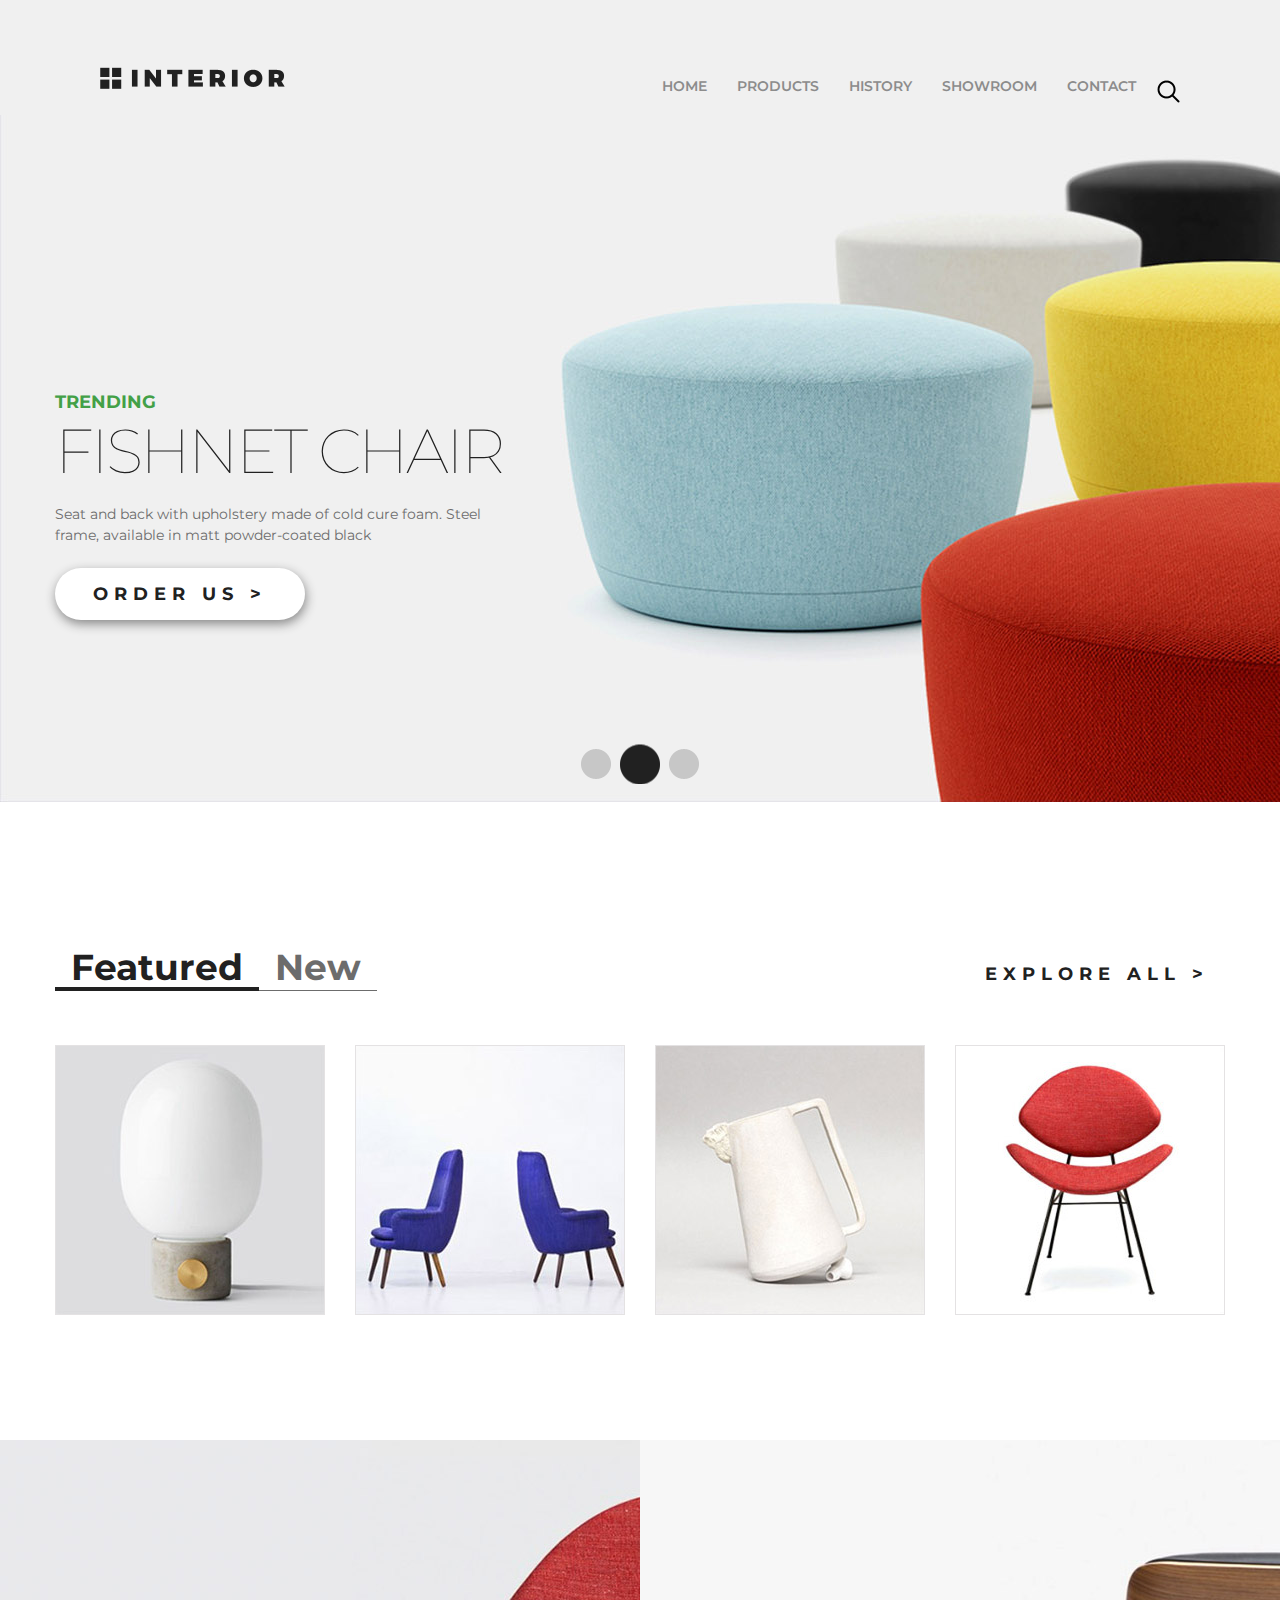
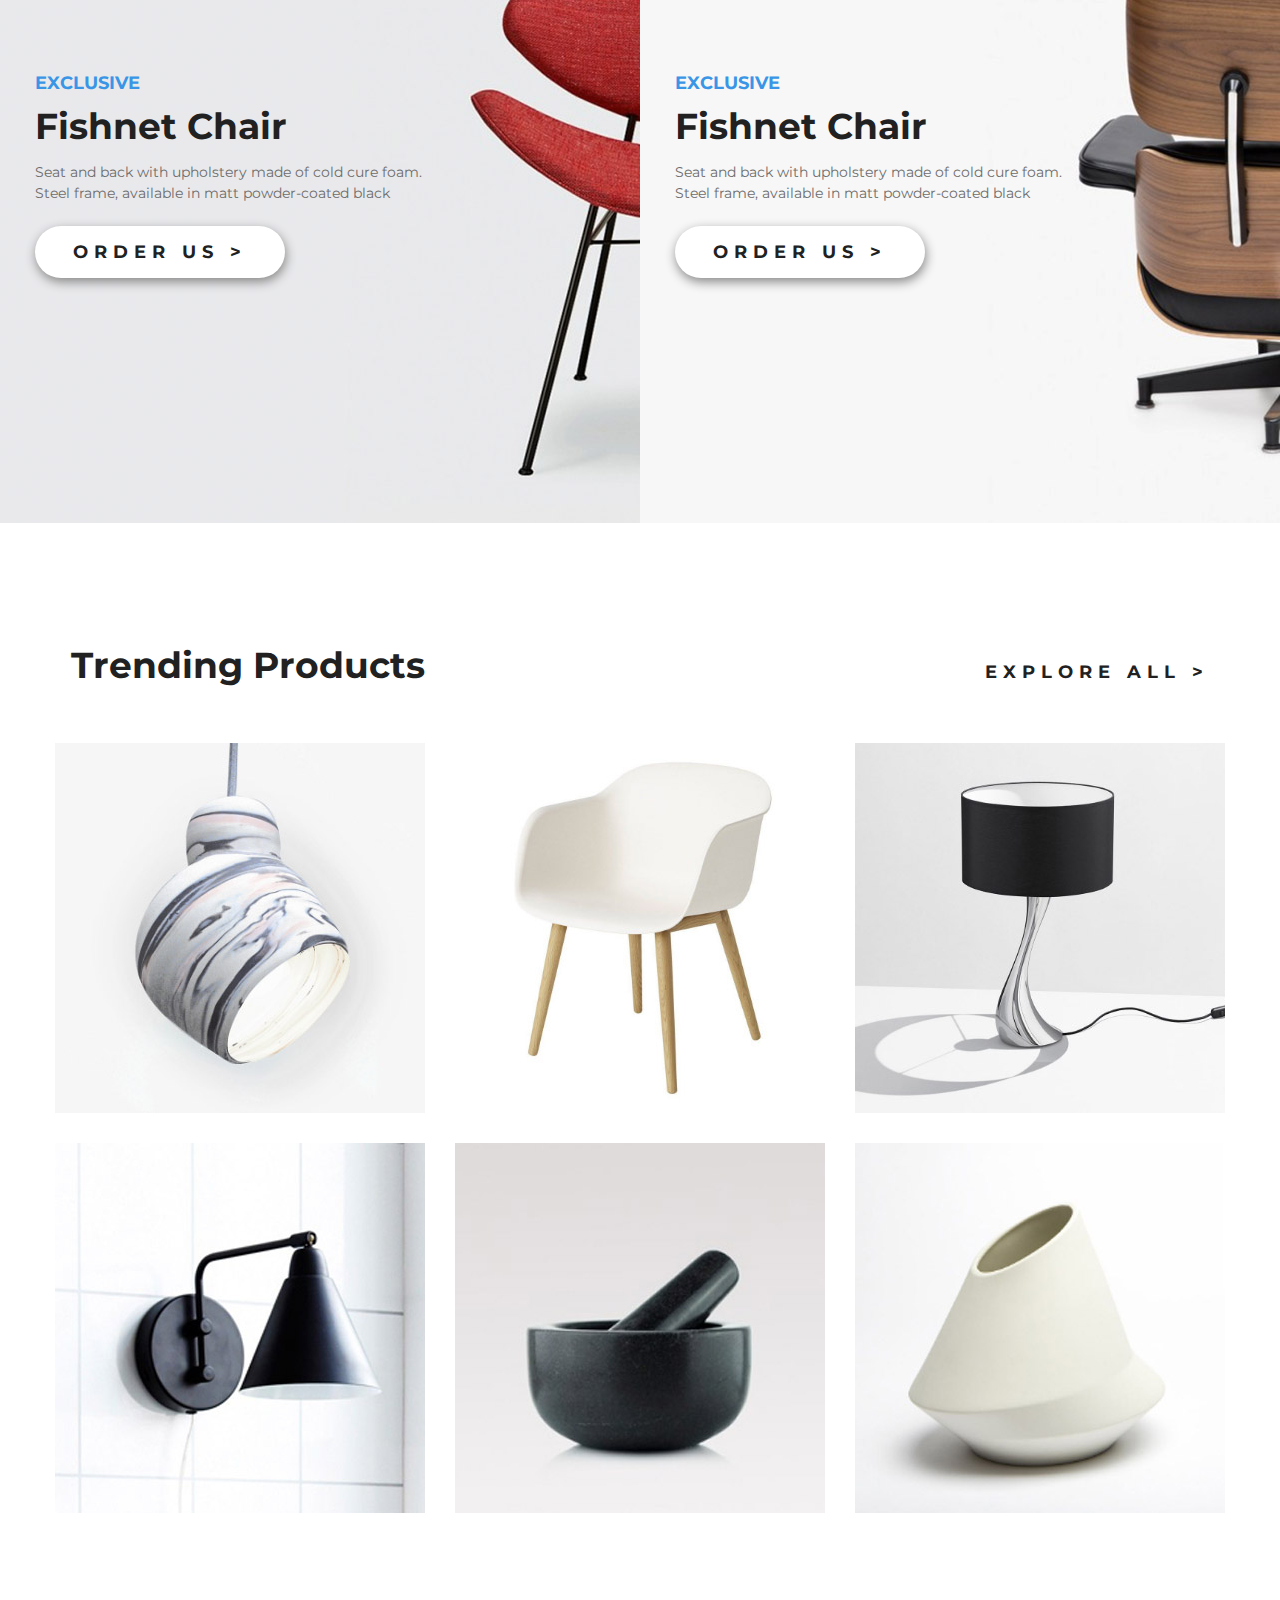
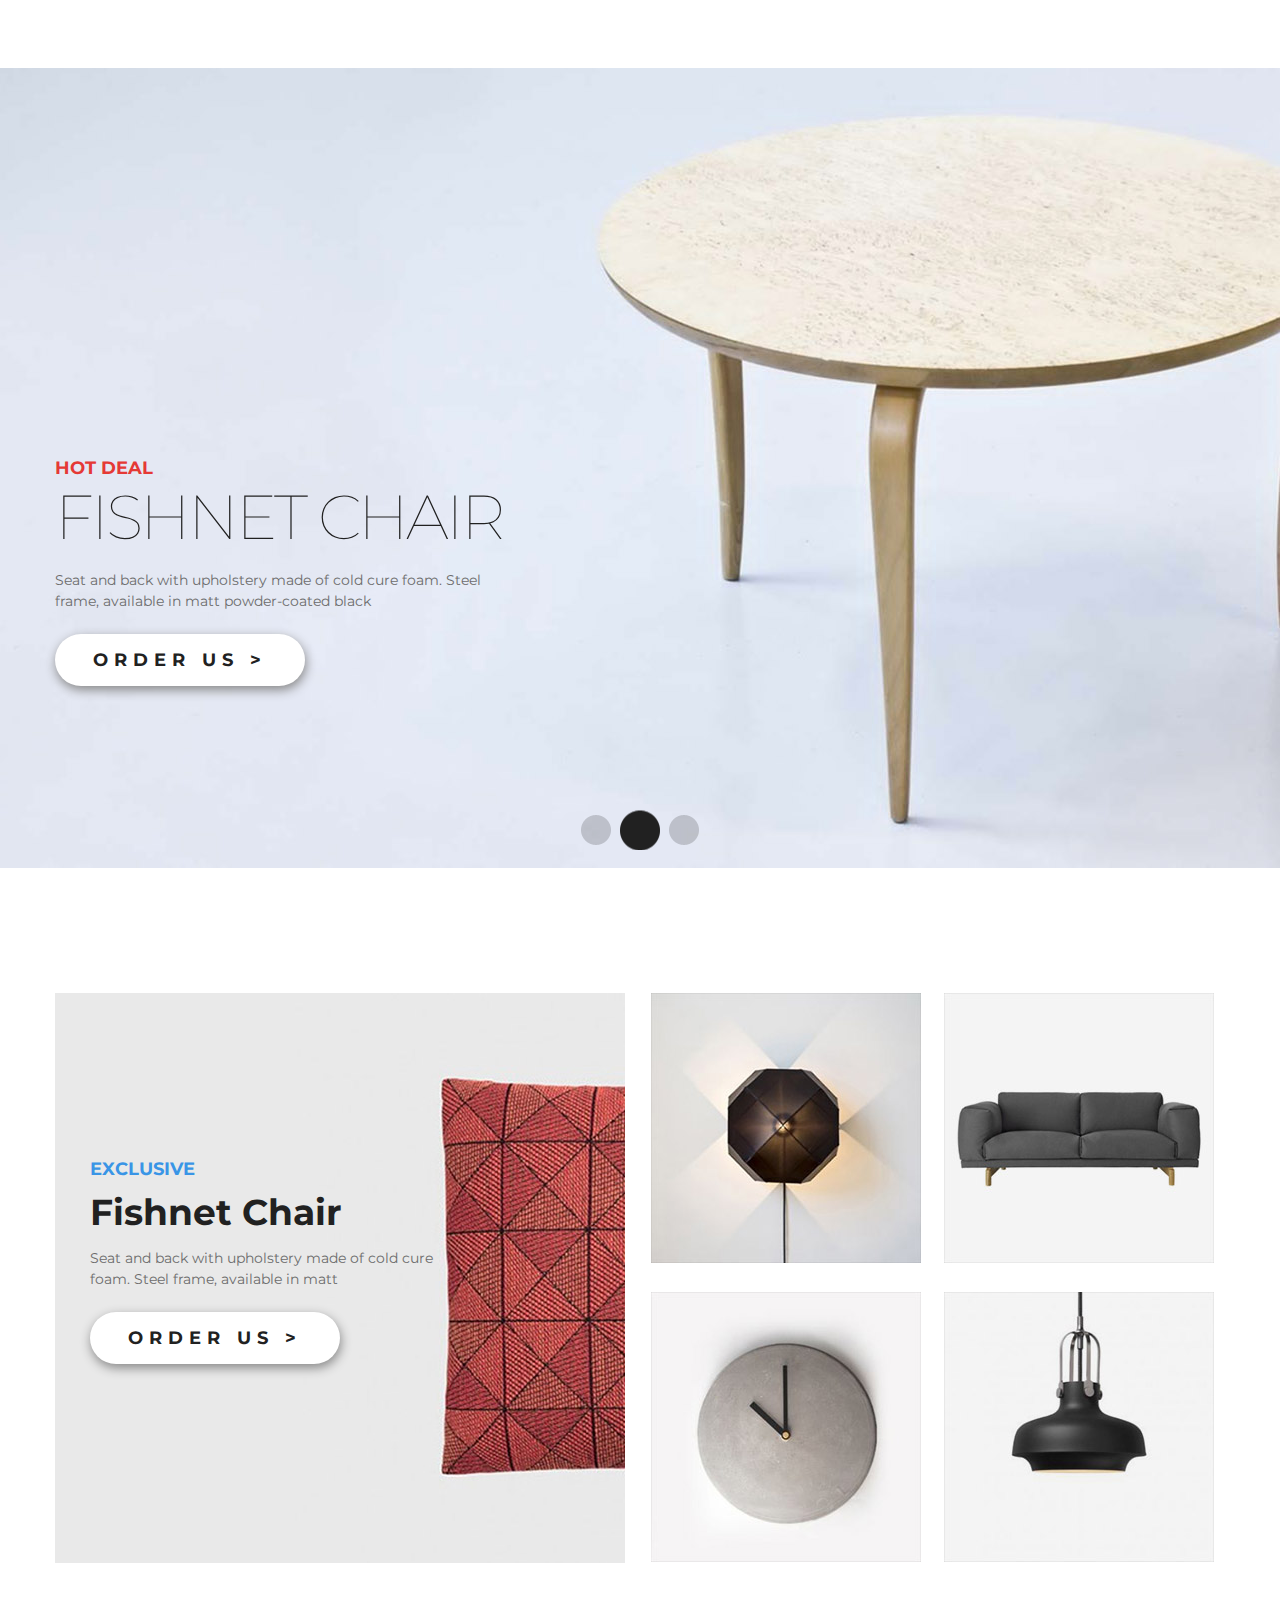
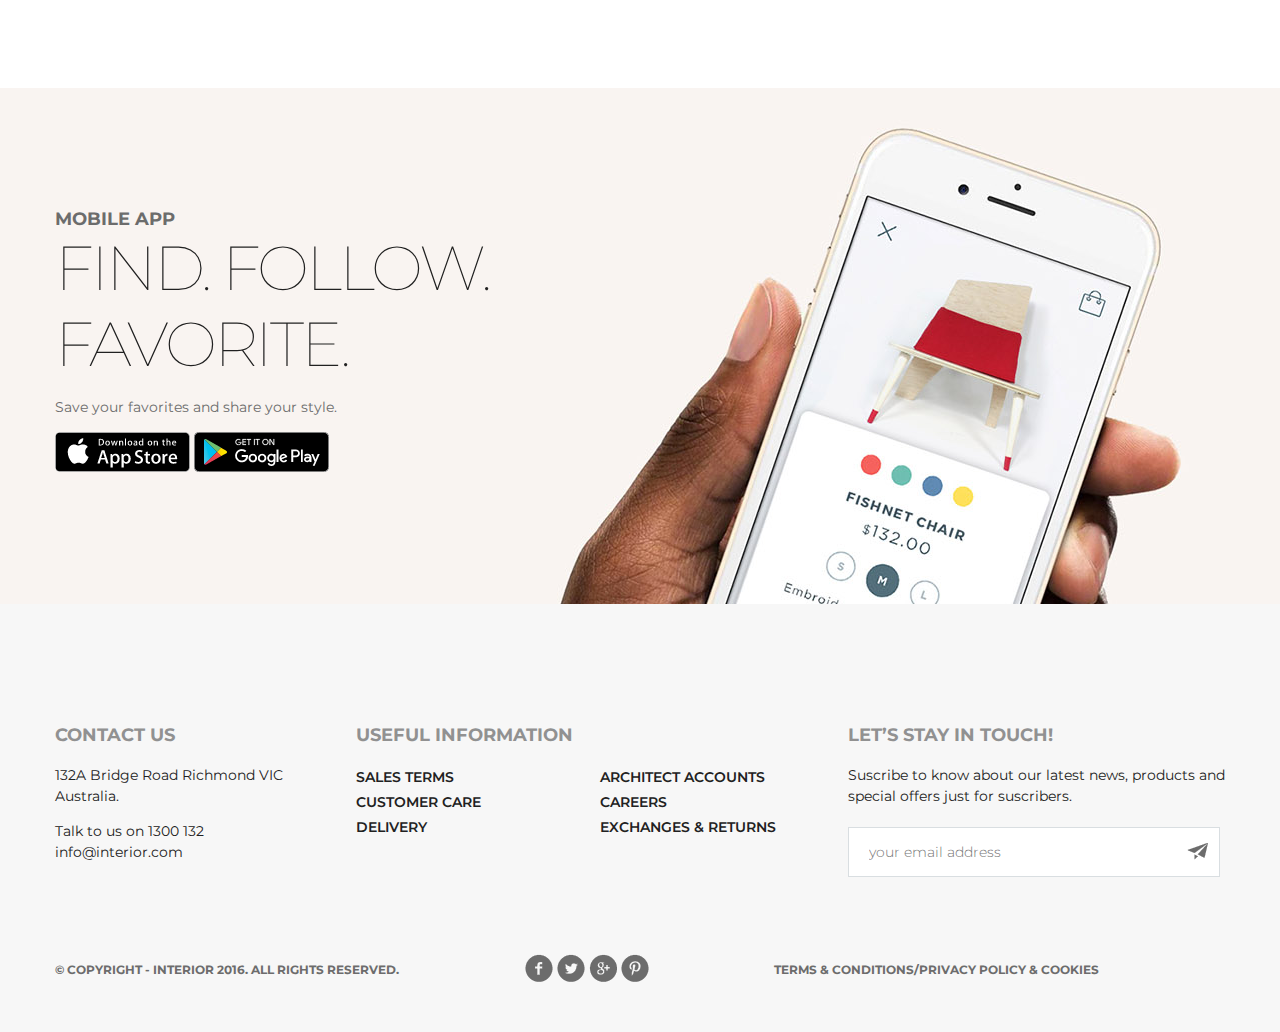
<file: index.html>
<!DOCTYPE html>
<html>
<head>
	<meta charset="utf-8">
	<title>Interior</title>
	<link rel="stylesheet" type="text/css" href="style.css">
	<link href="https://fonts.googleapis.com/css?family=Montserrat:100,300,400,600,700&amp;subset=cyrillic" rel="stylesheet">
</head>
<body>
	<header class="wrape">
		<a href="#" class="logo"></a>
		<nav>
			<form>
				<input type="search" name="search" class="search">
			</form>
			<ul>
				<li><a href="index.html">HOME</a></li>
				<li><a href="products.html">PRODUCTS</a></li>
				<li><a href="">HISTORY</a></li>
				<li><a href="">SHOWROOM</a></li>
				<li><a href="contact.html">CONTACT</a></li>
			</ul>
		</nav>
	</header>
	<content class="content_main">
		<div id="top_slider">
			<div class="slider_photoes">
				<img src="img/top_slide.jpg" />
			</div>
			<div class="slider_bullets">
				<ul>
					<li><a href="#"></a></li>
					<li class="active"><a href="#"></a></li>
					<li><a href="#"></a></li>
			</div>
			<div class="description">
				<div class="details">
					<h6>TRENDING</h6>
					<h1>Fishnet Chair</h1>
					<p>Seat and back with upholstery made of cold cure foam. Steel frame, available in matt powder-coated black</p>
					<a href="#" class="order_b">Order Us ></a>
				</div>
			</div>
		</div>
		<div class="featured_prod">
			<div class="featured_links">
				<a href="#" class="active"><h2>Featured</h2></a>
				<a href="#"><h2>New</h2></a>
				<a href="#" class="more_info">explore all ></a>
			</div>
			<div>
				<ul class="feat_pr_img">
					<li>
						<a href="#">
							<img src="img/product_s_1.jpg" />
							<div class="feat_in">
								<div class="feat_in_wrap">
									<div class="feet_circle">
										<img src="img/arrow.png" alt="">
									</div>
									<h3 class="feet_h">Fishnet Chairs</h3>
									<p class="feet_text">Seat and back with upholstery made of cold cure foam.</p>
								</div>
							</div>
						</a>
					</li>
					<li>
						<a href="#">
							<img src="img/product_s_2.jpg" />
							<div class="feat_in">
								<div class="feat_in_wrap">
									<div class="feet_circle">
										<img src="img/arrow.png" alt="">
									</div>
									<h3 class="feet_h">Fishnet Chairs</h3>
									<p class="feet_text">Seat and back with upholstery made of cold cure foam.</p>
								</div>
							</div>
						</a>
					</li>
					<li>
						<a href="#">
							<img src="img/product_s_3.jpg" />
							<div class="feat_in">
								<div class="feat_in_wrap">
									<div class="feet_circle">
										<img src="img/arrow.png" alt="">
									</div>
									<h3 class="feet_h">Fishnet Chairs</h3>
									<p class="feet_text">Seat and back with upholstery made of cold cure foam.</p>
								</div>
							</div>
						</a>
					</li>
					<li>
						<a href="#">
							<img src="img/product_s_4.jpg" />
							<div class="feat_in">
								<div class="feat_in_wrap">
									<div class="feet_circle">
										<img src="img/arrow.png" alt="">
									</div>
									<h3 class="feet_h">Fishnet Chairs</h3>
									<p class="feet_text">Seat and back with upholstery made of cold cure foam.</p>
								</div>
							</div>
						</a>
					</li>
				</ul>
			</div>
		</div>
		<div id="exclusive">
			<div class="exl_box">
				<img src="img/product_ex_1.jpg">
				<div class="exl_box_in">
					<div class="description">
						<div class="details">
							<h6>EXCLUSIVE</h6>
							<h2>Fishnet Chair</h2>
							<p>Seat and back with upholstery made of cold cure foam. Steel frame, available in matt powder-coated black</p>
							<a href="#" class="order_b">Order Us ></a>
						</div>
					</div>
				</div>
			</div>
			<div class="exl_box">
				<img src="img/product_ex_2.jpg">
				<div class="exl_box_in">
					<div class="description">
						<div class="details">
							<h6>EXCLUSIVE</h6>
							<h2>Fishnet Chair</h2>
							<p>Seat and back with upholstery made of cold cure foam. Steel frame, available in matt powder-coated black</p>
							<a href="#" class="order_b">Order Us ></a>
						</div>
					</div>
				</div>
			</div>	
		</div>
		<div class="featured_prod tr_prod">
			<div class="featured_links">
				<a href="#"><h2>Trending Products</h2></a>
				<a href="#" class="more_info">explore all ></a>
			</div>
			<ul class="feat_pr_img">
				<li><a href=""><img src="img/product_tr_1.jpg" /></a></li>
				<li><a href=""><img src="img/product_tr_2.jpg" /></a></li>
				<li><a href=""><img src="img/product_tr_3.jpg" /></a></li>
				<li><a href=""><img src="img/product_tr_4.jpg" /></a></li>
				<li><a href=""><img src="img/product_tr_5.jpg" /></a></li>
				<li><a href=""><img src="img/product_tr_6.jpg" /></a></li>
			</ul>
			</div>
			<div id="middle_slider">
				<div class="slider_photoes">
					<img src="img/cen_slider.jpg" />
				</div>
				<div class="slider_bullets">
					<ul>
						<li><a href="#"></a></li>
						<li class="active"><a href="#"></a></li>
						<li><a href="#"></a></li>
				</div>
				<div class="description">
					<div class="details">
						<h6>HOT DEAL</h6>
						<h1>Fishnet Chair</h1>
						<p>Seat and back with upholstery made of cold cure foam. Steel frame, available in matt powder-coated black</p>
						<a href="#" class="order_b">Order Us ></a>
					</div>
				</div>
			</div>
			<div class="featured_prod excl">
				<div class="exl_box">
					<img src="img/ex_slider.jpg" alt="">
					<div class="description">
						<div class="details">
							<h6>EXCLUSIVE</h6>
							<h2>Fishnet Chair</h2>
							<p>Seat and back with upholstery made of cold cure foam. Steel frame, available in matt</p>
							<a href="#" class="order_b">Order Us ></a>
						</div>
					</div>
				</div>
				<div class="exl_box">
					<ul class="feat_pr_img">
						<li>
							<a href="#">
								<img src="img/ex_slider_1.jpg" />
								<div class="feat_in">
									<div class="feat_in_wrap">
										<div class="feet_circle">
											<img src="img/arrow.png" alt="">
										</div>
										<h3 class="feet_h">Fishnet Chairs</h3>
										<p class="feet_text">Seat and back with upholstery made of cold cure foam.</p>
									</div>
								</div>
							</a>
						</li>
						<li>
							<a href="#">
								<img src="img/ex_slider_2.jpg" />
								<div class="feat_in">
									<div class="feat_in_wrap">
										<div class="feet_circle">
											<img src="img/arrow.png" alt="">
										</div>
										<h3 class="feet_h">Fishnet Chairs</h3>
										<p class="feet_text">Seat and back with upholstery made of cold cure foam.</p>
									</div>
								</div>
							</a>
						</li>
						<li>
							<a href="#">
								<img src="img/ex_slider_3.jpg" />
								<div class="feat_in">
									<div class="feat_in_wrap">
										<div class="feet_circle">
											<img src="img/arrow.png" alt="">
										</div>
										<h3 class="feet_h">Fishnet Chairs</h3>
										<p class="feet_text">Seat and back with upholstery made of cold cure foam.</p>
									</div>
								</div>
							</a>
						</li>
						<li>
							<a href="#">
								<img src="img/ex_slider_4.jpg" />
								<div class="feat_in">
									<div class="feat_in_wrap">
										<div class="feet_circle">
											<img src="img/arrow.png" alt="">
										</div>
										<h3 class="feet_h">Fishnet Chairs</h3>
										<p class="feet_text">Seat and back with upholstery made of cold cure foam.</p>
									</div>
								</div>
							</a>
						</li>
					</ul>
				</div>
			</div>
			<div class="mob_app">
				<div class="description">
					<div class="details">
						<h6>mobile app</h6>
						<h1>Find. Follow. Favorite.</h1>
						<p>Save your favorites and share your style.</p>
						<div>
							<a href="https://www.apple.com/ru/ios/app-store/"><img src="img/ap_store.png" alt=""></a>
							<a href="https://play.google.com/"><img src="img/g_play.png" alt=""></a>
						</div>
					</div>
				</div>		
			</div>
		</div>
	</content>
	<footer class="footer">
		<div class="footer_in">
			<div class="footer_item">
				<div>
					<h6>Contact Us</h6><br>
					<p>132A Bridge Road Richmond VIC <br>Australia.</p>
					<p>Talk to us on 1300 132 <br>info@interior.com</p>
				</div>
				<div>
					<h6>Useful Information</h6><br>
					<div class="in_f">
						<ul>
							<li><a href="#">Sales terms</a></li>
							<li><a href="#">Customer care</a></li>
							<li><a href="#">Delivery</a></li>
						</ul>
						<ul>
							<li><a href="#">Architect accounts</a></li>
							<li><a href="#">Careers</a></li>
							<li><a href="#">Exchanges &amp; returns</a></li>
						</ul>
					</div>
				</div>
				<div>
					<h6>Let’s Stay in Touch!</h6><br>
					<p>Suscribe to know about our latest news, products and <br> special offers just for suscribers.</p>
						<div class="inputer"><input type="text" placeholder="your email address"><button><img src="img/input_back.png" alt=""></button></div>
				</div>
			</div>
			<div class="footer_item2">
				<div><h5>&copy; Copyright - INTERIOR 2016. All Rights Reserved.</h5></div>
				<div>
					<a href="https://www.facebook.com/" class="soc"></a>
					<a href="https://twitter.com/" class="soc"></a>
					<a href="https://plus.google.com/" class="soc"></a>
					<a href="https://www.pinterest.com/" class="soc"></a>
				</div>
				<div style="display: flex;"><a href="#"><h5>Terms &amp; Conditions</h5></a> <h5> / </h5> <a href="#"><h5>Privacy policy &amp; Cookies</h5></div>
			</div>
		</div>
	</footer>
</body> 
</html>
</file>
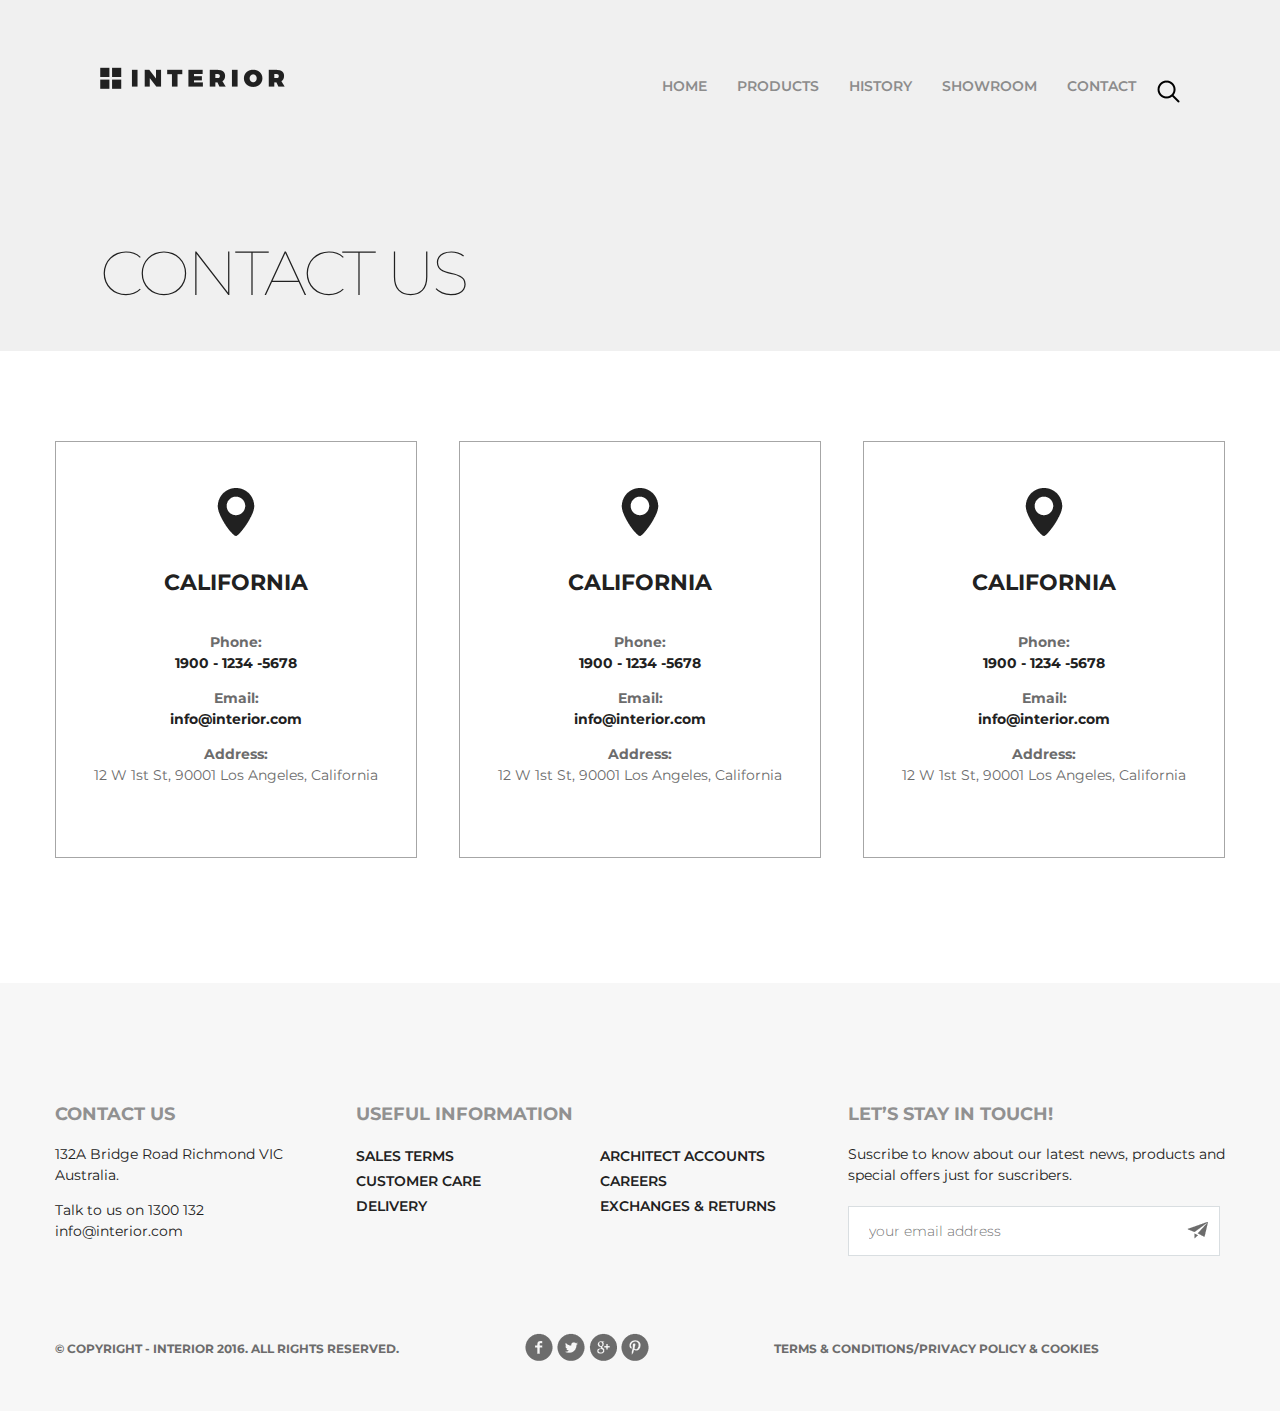
<file: contact.html>
<!DOCTYPE html>
<html>
<head>
	<meta charset="utf-8">
	<title>Interior</title>
	<link rel="stylesheet" type="text/css" href="style.css">
	<link href="https://fonts.googleapis.com/css?family=Montserrat:100,300,400,600,700&amp;subset=cyrillic" rel="stylesheet">
</head>
<body>
	<header class="wrape">
		<a href="#" class="logo"></a>
		<nav>
			<form>
				<input type="search" name="search" class="search">
			</form>
			<ul>
				<li><a href="index.html">HOME</a></li>
				<li><a href="products.html">PRODUCTS</a></li>
				<li><a href="">HISTORY</a></li>
				<li><a href="">SHOWROOM</a></li>
				<li><a href="contact.html">CONTACT</a></li>
			</ul>
		</nav>
	</header>
	<content class="content_in">
		<div class="bg_col">
			<div class="top_title">
				<h1>Contact us</h1>
			</div>
		</div>
		<div class="featured_prod tr_prod">
			<ul class="feat_pr_img address">
				<li>
					<h5>California</h5>
					<p>Phone:<br><span>1900 - 1234 -5678</span></p>
					<p>Email:<br><span>info@interior.com</span></p>
					<p>Address:<br><span class="last">12 W 1st St, 90001 Los Angeles, California</span></p>
				</li>
				<li>
					<h5>California</h5>
					<p>Phone:<br><span>1900 - 1234 -5678</span></p>
					<p>Email:<br><span>info@interior.com</span></p>
					<p>Address:<br><span class="last">12 W 1st St, 90001 Los Angeles, California</span></p>
				</li>
				<li>
					<h5>California</h5>
					<p>Phone:<br><span>1900 - 1234 -5678</span></p>
					<p>Email:<br><span>info@interior.com</span></p>
					<p>Address:<br><span class="last">12 W 1st St, 90001 Los Angeles, California</span></p>
				</li>
			</ul>
		</div>
	</content>
	<footer class="footer">
		<div class="footer_in">
			<div class="footer_item">
				<div>
					<h6>Contact Us</h6><br>
					<p>132A Bridge Road Richmond VIC <br>Australia.</p>
					<p>Talk to us on 1300 132 <br>info@interior.com</p>
				</div>
				<div>
					<h6>Useful Information</h6><br>
					<div class="in_f">
						<ul>
							<li><a href="#">Sales terms</a></li>
							<li><a href="#">Customer care</a></li>
							<li><a href="#">Delivery</a></li>
						</ul>
						<ul>
							<li><a href="#">Architect accounts</a></li>
							<li><a href="#">Careers</a></li>
							<li><a href="#">Exchanges &amp; returns</a></li>
						</ul>
					</div>
				</div>
				<div>
					<h6>Let’s Stay in Touch!</h6><br>
					<p>Suscribe to know about our latest news, products and <br> special offers just for suscribers.</p>
						<div class="inputer"><input type="text" placeholder="your email address"><button><img src="img/input_back.png" alt=""></button></div>
				</div>
			</div>
			<div class="footer_item2">
				<div><h5>&copy; Copyright - INTERIOR 2016. All Rights Reserved.</h5></div>
				<div>
					<a href="https://www.facebook.com/" class="soc"></a>
					<a href="https://twitter.com/" class="soc"></a>
					<a href="https://plus.google.com/" class="soc"></a>
					<a href="https://www.pinterest.com/" class="soc"></a>
				</div>
				<div style="display: flex;"><a href="#"><h5>Terms &amp; Conditions</h5></a> <h5> / </h5> <a href="#"><h5>Privacy policy &amp; Cookies</h5></div>
			</div>
		</div>
	</footer>
</body>
</html>
</file>
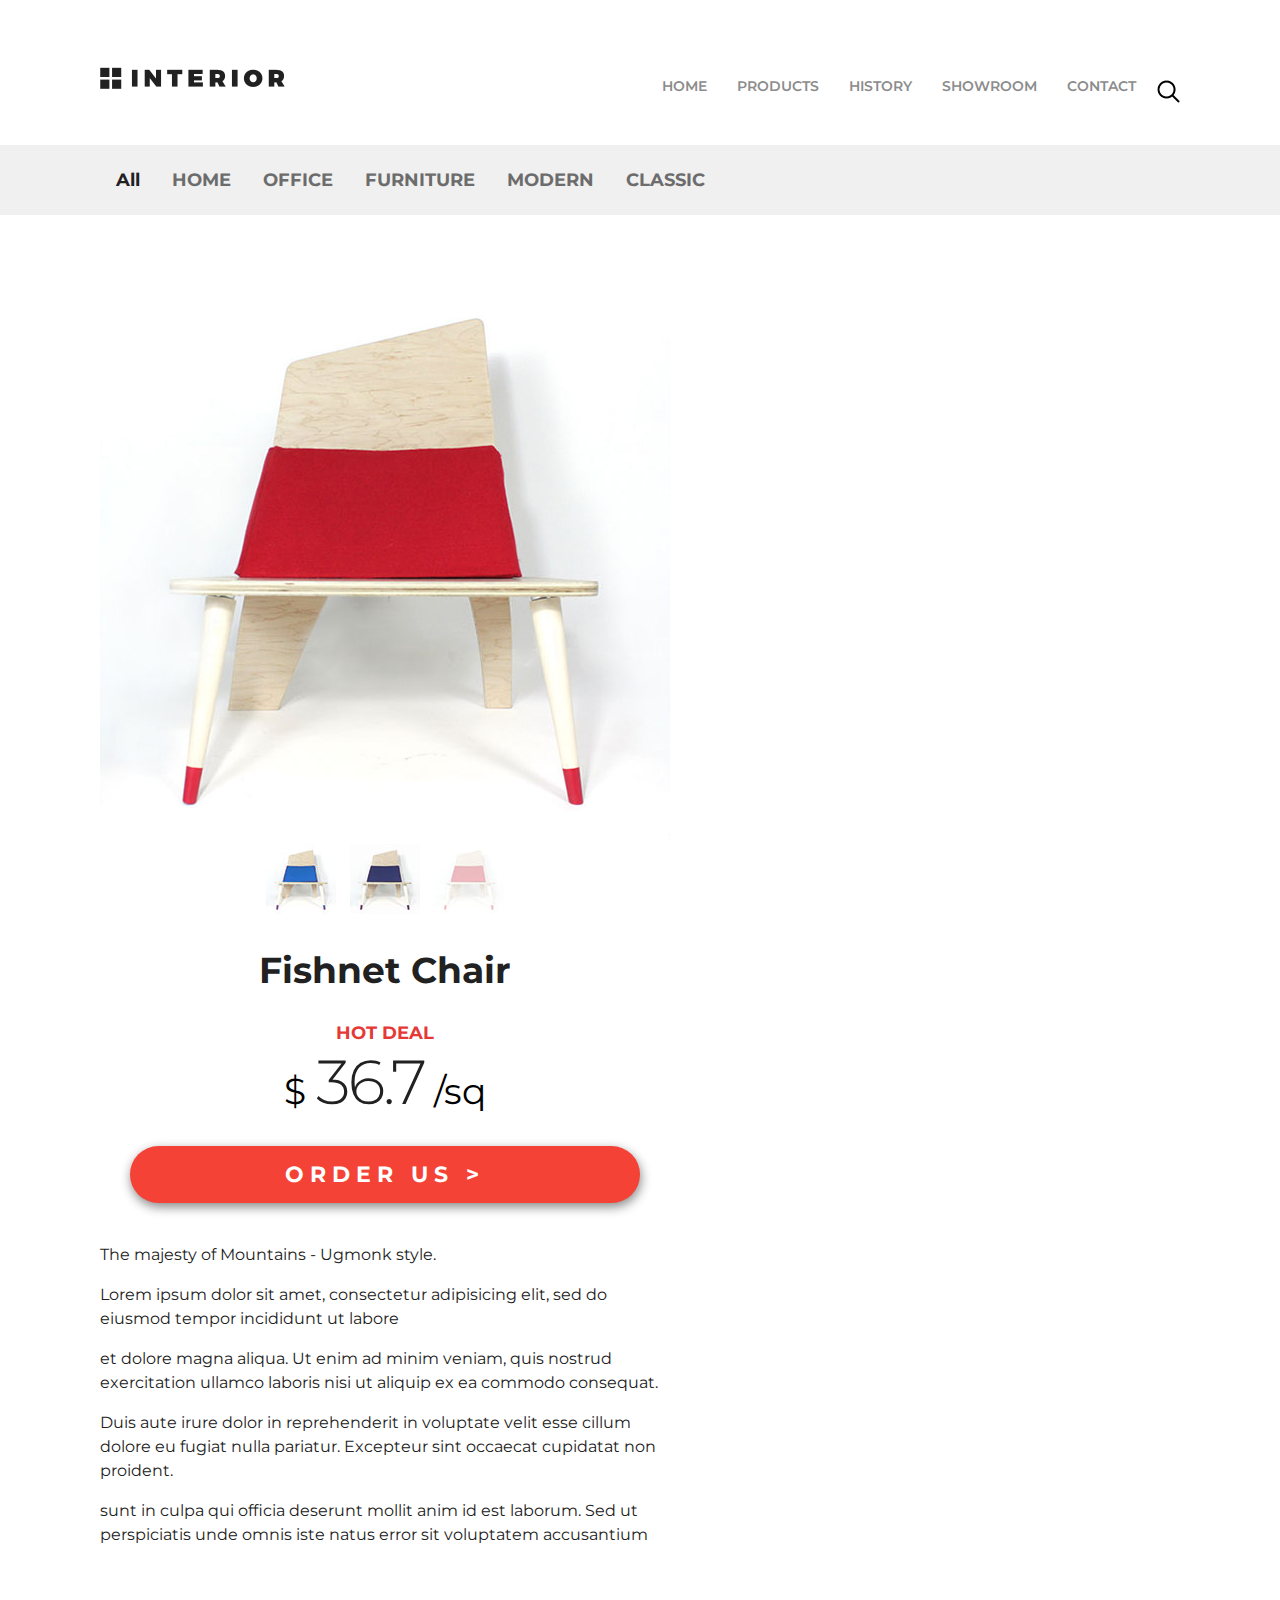
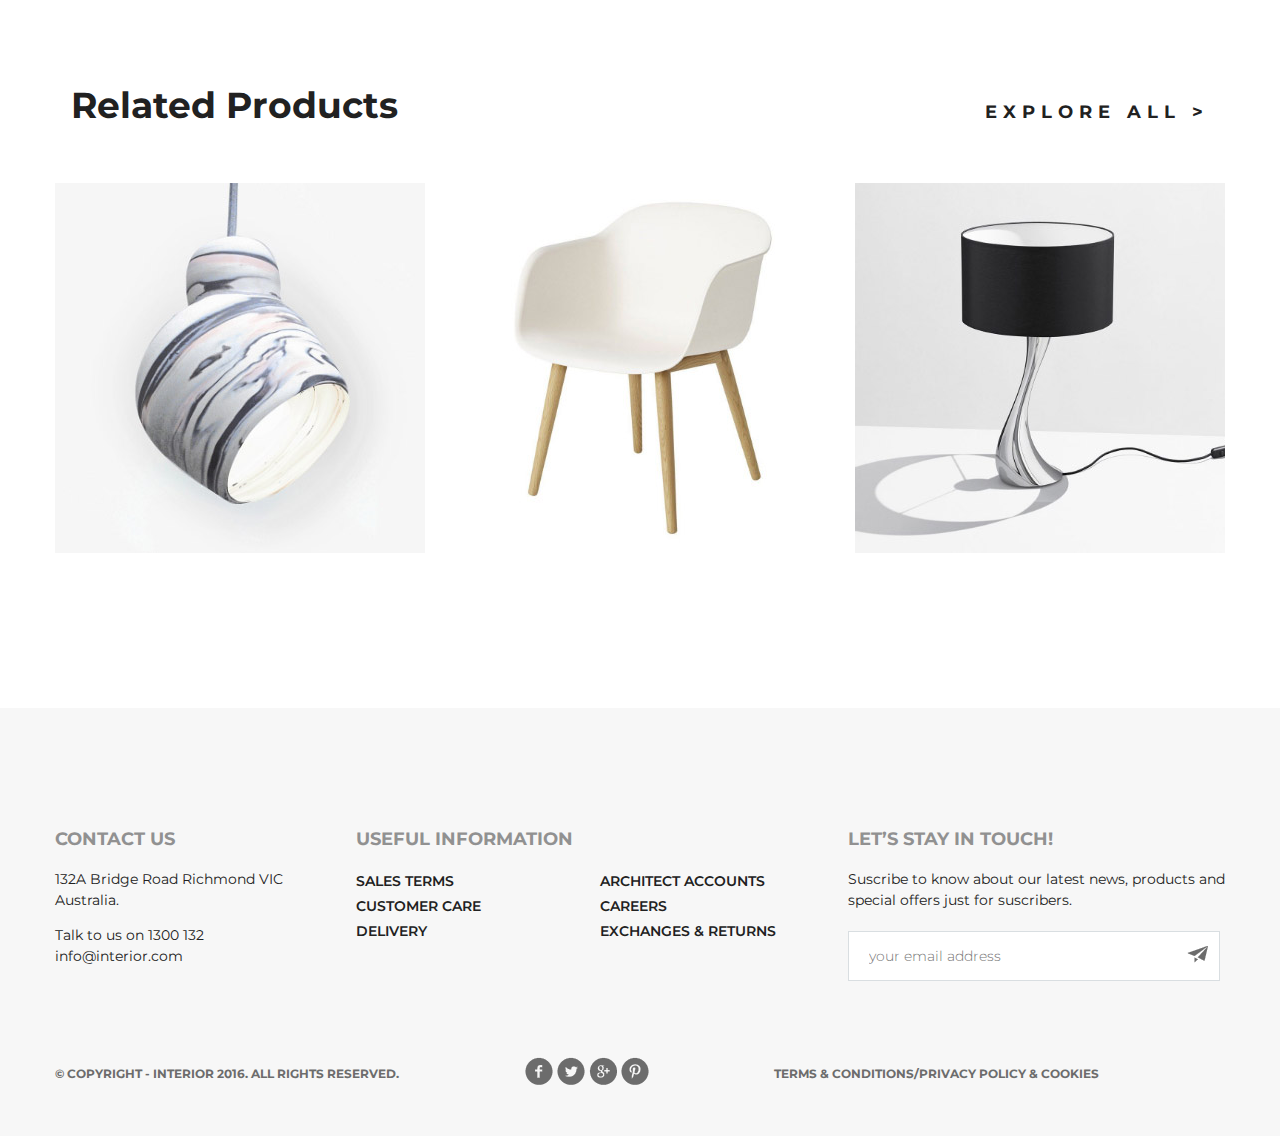
<file: details.html>
<!DOCTYPE html>
<html>
<head>
	<meta charset="utf-8">
	<title>Product description</title>
	<link rel="stylesheet" type="text/css" href="style.css">
	<link href="https://fonts.googleapis.com/css?family=Montserrat:100,300,400,600,700&amp;subset=cyrillic" rel="stylesheet">
</head>
<body>
	<header class="wrape no_bg">
		<a href="#" class="logo"></a>
		<nav>
			<form>
				<input type="search" name="search" class="search">
			</form>
			<ul>
				<li><a href="index.html">HOME</a></li>
				<li><a href="products.html">PRODUCTS</a></li>
				<li><a href="">HISTORY</a></li>
				<li><a href="">SHOWROOM</a></li>
				<li><a href="contact.html">CONTACT</a></li>
			</ul>
		</nav>
	</header>
	<content class="content_in">
		<div class="bg_col">
		<div class="wrape">
			<div class="featured_links f_links_small f_det">
				<a href="#" class="active"><h2>All</h2></a>
				<a href="#"><h2>HOME</h2></a>
				<a href="#"><h2>OFFICE</h2></a>
				<a href="#"><h2>FURNITURE</h2></a>
				<a href="#"><h2>MODERN</h2></a>
				<a href="#"><h2>CLASSIC</h2></a>
			</div>
		</div>
		</div>
		<div class="wrape">
			<div class="pr_info">
				<div id="pr_slider">
					<div id="pr_mainphoto"><img src="img/product1.jpg"></div>
					<div class="pr_thub">
						<a href="#"><img src="img/product1_s.jpg"></a>
						<a href="#"><img src="img/product2_s.jpg"></a>
						<a href="#"><img src="img/product3_s.jpg"></a>
					</div>
				</div>
				<div class="pr_description">
					<h2>Fishnet Chair</h2>
					<h6>Hot Deal</h6>
					<div class="ps_price"><span>$</span><h1> 36.7</h1><span>/sq</span></div>
					<a href="#" class="order_b">Order Us ></a>
					<div class="pd_text">
						<p>The majesty of Mountains - Ugmonk style.</p>
						<p>Lorem ipsum dolor sit amet, consectetur adipisicing elit, sed do eiusmod tempor incididunt ut labore</p>
						<p>et dolore magna aliqua. Ut enim ad minim veniam, quis nostrud exercitation ullamco laboris nisi ut aliquip ex ea commodo consequat.</p>
						<p>Duis aute irure dolor in reprehenderit in voluptate velit esse cillum dolore eu fugiat nulla pariatur. Excepteur sint occaecat cupidatat non proident.</p>
 						<p>sunt in culpa qui officia deserunt mollit anim id est laborum. Sed ut perspiciatis unde omnis iste natus error sit voluptatem accusantium</p>
					</div>
				</div>
			</div>
		</div>
		<div class="featured_prod tr_prod">
			<div class="featured_links">
				<a href="#"><h2>Related Products</h2></a>
				<a href="#" class="more_info">explore all ></a>
			</div>
			<ul class="feat_pr_img">
				<li><a href=""><img src="img/product_tr_1.jpg" /></a></li>
				<li><a href=""><img src="img/product_tr_2.jpg" /></a></li>
				<li><a href=""><img src="img/product_tr_3.jpg" /></a></li>
			</ul>
			</div>
		</div>
	</content>
	<footer class="footer">
		<div class="footer_in">
			<div class="footer_item">
				<div>
					<h6>Contact Us</h6><br>
					<p>132A Bridge Road Richmond VIC <br>Australia.</p>
					<p>Talk to us on 1300 132 <br>info@interior.com</p>
				</div>
				<div>
					<h6>Useful Information</h6><br>
					<div class="in_f">
						<ul>
							<li><a href="#">Sales terms</a></li>
							<li><a href="#">Customer care</a></li>
							<li><a href="#">Delivery</a></li>
						</ul>
						<ul>
							<li><a href="#">Architect accounts</a></li>
							<li><a href="#">Careers</a></li>
							<li><a href="#">Exchanges &amp; returns</a></li>
						</ul>
					</div>
				</div>
				<div>
					<h6>Let’s Stay in Touch!</h6><br>
					<p>Suscribe to know about our latest news, products and <br> special offers just for suscribers.</p>
						<div class="inputer"><input type="text" placeholder="your email address"><button><img src="img/input_back.png" alt=""></button></div>
				</div>
			</div>
			<div class="footer_item2">
				<div><h5>&copy; Copyright - INTERIOR 2016. All Rights Reserved.</h5></div>
				<div>
					<a href="https://www.facebook.com/" class="soc"></a>
					<a href="https://twitter.com/" class="soc"></a>
					<a href="https://plus.google.com/" class="soc"></a>
					<a href="https://www.pinterest.com/" class="soc"></a>
				</div>
				<div style="display: flex;"><a href="#"><h5>Terms &amp; Conditions</h5></a> <h5> / </h5> <a href="#"><h5>Privacy policy &amp; Cookies</h5></div>
			</div>
		</div>
	</footer>
</body> 
</html>
</file>
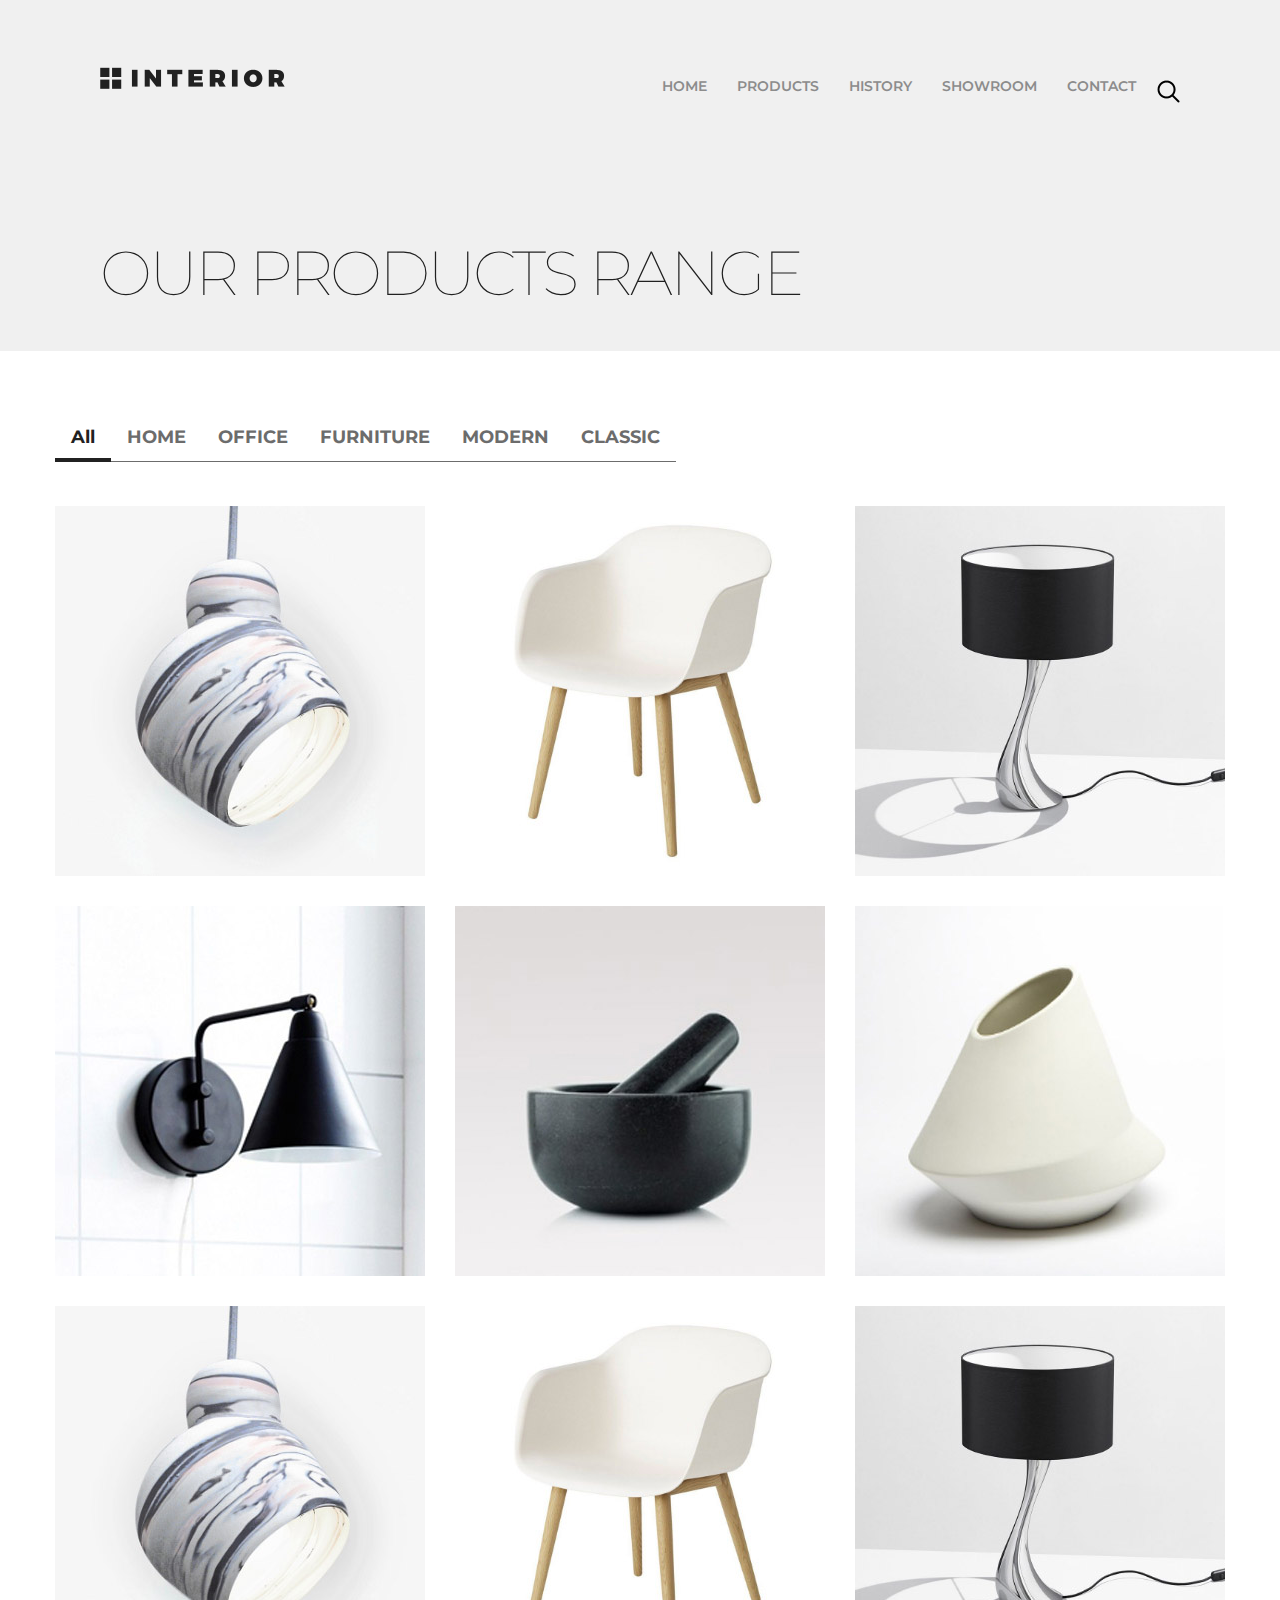
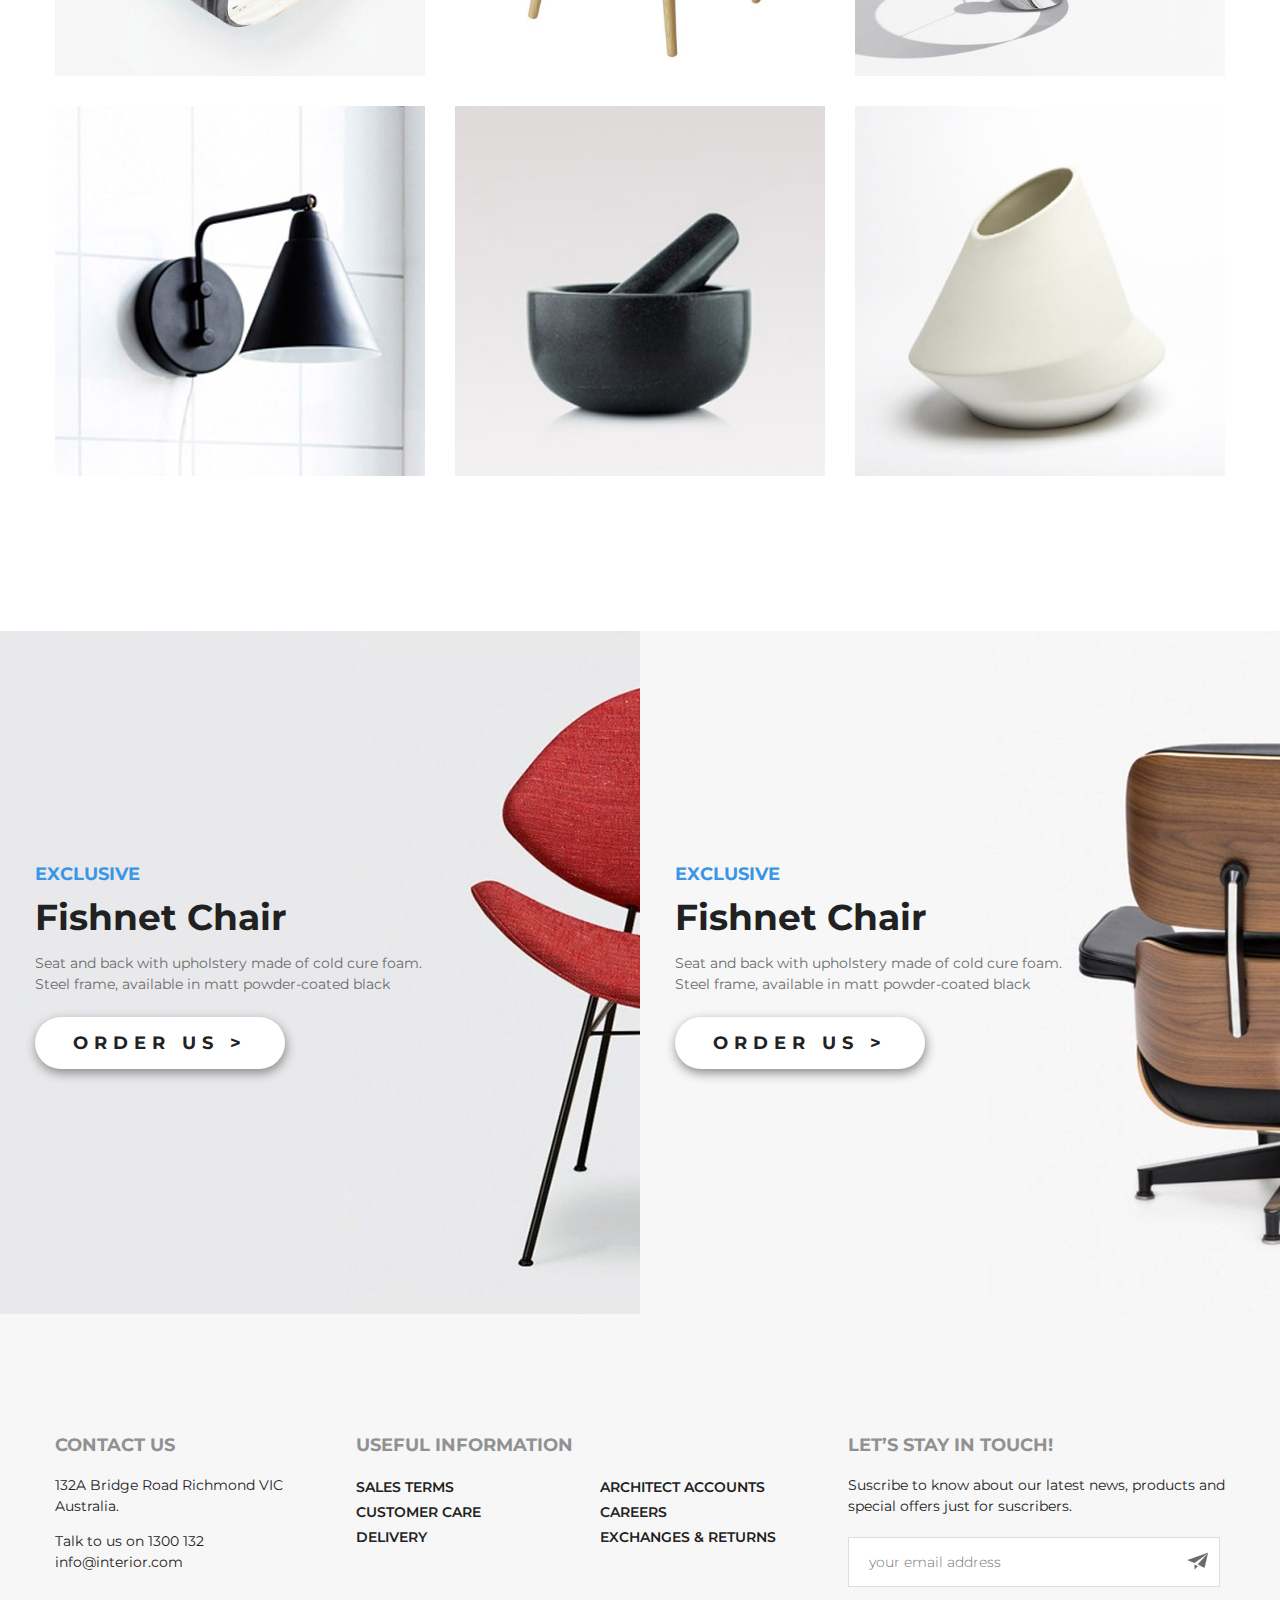
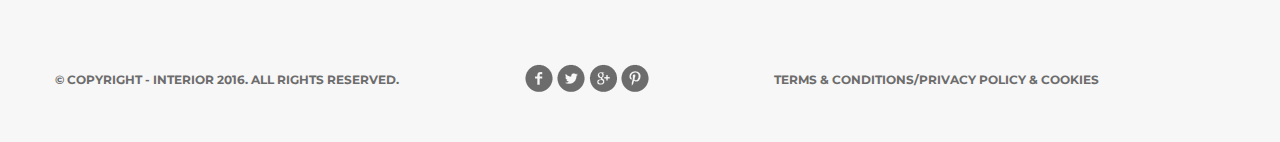
<file: products.html>
<!DOCTYPE html>
<html>
<head>
	<meta charset="utf-8">
	<title>Products</title>
	<link rel="stylesheet" type="text/css" href="style.css">
	<link href="https://fonts.googleapis.com/css?family=Montserrat:100,300,400,600,700&amp;subset=cyrillic" rel="stylesheet">
</head>
<body>
	<header class="wrape">
			<a href="#" class="logo"></a>
			<nav>
				<form>
					<input type="search" name="search" class="search">
				</form>
				<ul>
					<li><a href="index.html">HOME</a></li>
					<li><a href="products.html">PRODUCTS</a></li>
					<li><a href="">HISTORY</a></li>
					<li><a href="">SHOWROOM</a></li>
					<li><a href="contact.html">CONTACT</a></li>
				</ul>
			</nav>
	</header>
	<content class="content_in">
		<div class="bg_col">
		<div class="top_title">
			<h1>Our Products Range</h1>
		</div>
		</div>
		<div class="featured_prod f_prod">
			<div class="featured_links f_links_small">
				<a href="#" class="active"><h2>All</h2></a>
				<a href="#"><h2>HOME</h2></a>
				<a href="#"><h2>OFFICE</h2></a>
				<a href="#"><h2>FURNITURE</h2></a>
				<a href="#"><h2>MODERN</h2></a>
				<a href="#"><h2>CLASSIC</h2></a>
			</div>
			<div class="tr_prod">
			<ul class="feat_pr_img">
				<li><a href="details.html"><img src="img/product_tr_1.jpg" /></a></li>
				<li><a href="details.html"><img src="img/product_tr_2.jpg" /></a></li>
				<li><a href="details.html"><img src="img/product_tr_3.jpg" /></a></li>
				<li><a href="details.html"><img src="img/product_tr_4.jpg" /></a></li>
				<li><a href="details.html"><img src="img/product_tr_5.jpg" /></a></li>
				<li><a href="details.html"><img src="img/product_tr_6.jpg" /></a></li>
				<li><a href="details.html"><img src="img/product_tr_1.jpg" /></a></li>
				<li><a href="details.html"><img src="img/product_tr_2.jpg" /></a></li>
				<li><a href="details.html"><img src="img/product_tr_3.jpg" /></a></li>
				<li><a href="details.html"><img src="img/product_tr_4.jpg" /></a></li>
				<li><a href="details.html"><img src="img/product_tr_5.jpg" /></a></li>
				<li><a href="details.html"><img src="img/product_tr_6.jpg" /></a></li>
			</ul>
			</div>
		</div>
		<div id="exclusive">
			<div class="exl_box">
				<img src="img/product_ex_1.jpg">
				<div class="exl_box_in">
					<div class="description">
						<div class="details">
							<h6>EXCLUSIVE</h6>
							<h2>Fishnet Chair</h2>
							<p>Seat and back with upholstery made of cold cure foam. Steel frame, available in matt powder-coated black</p>
							<a href="#" class="order_b">Order Us ></a>
						</div>
					</div>
				</div>
			</div>
			<div class="exl_box">
				<img src="img/product_ex_2.jpg">
				<div class="exl_box_in">
					<div class="description">
						<div class="details">
							<h6>EXCLUSIVE</h6>
							<h2>Fishnet Chair</h2>
							<p>Seat and back with upholstery made of cold cure foam. Steel frame, available in matt powder-coated black</p>
							<a href="#" class="order_b">Order Us ></a>
						</div>
					</div>
				</div>
			</div>	
		</div>
	</content>
	<footer class="footer">
		<div class="footer_in">
			<div class="footer_item">
				<div>
					<h6>Contact Us</h6><br>
					<p>132A Bridge Road Richmond VIC <br>Australia.</p>
					<p>Talk to us on 1300 132 <br>info@interior.com</p>
				</div>
				<div>
					<h6>Useful Information</h6><br>
					<div class="in_f">
						<ul>
							<li><a href="#">Sales terms</a></li>
							<li><a href="#">Customer care</a></li>
							<li><a href="#">Delivery</a></li>
						</ul>
						<ul>
							<li><a href="#">Architect accounts</a></li>
							<li><a href="#">Careers</a></li>
							<li><a href="#">Exchanges &amp; returns</a></li>
						</ul>
					</div>
				</div>
				<div>
					<h6>Let’s Stay in Touch!</h6><br>
					<p>Suscribe to know about our latest news, products and <br> special offers just for suscribers.</p>
						<div class="inputer"><input type="text" placeholder="your email address"><button><img src="img/input_back.png" alt=""></button></div>
				</div>
			</div>
			<div class="footer_item2">
				<div><h5>&copy; Copyright - INTERIOR 2016. All Rights Reserved.</h5></div>
				<div>
					<a href="https://www.facebook.com/" class="soc"></a>
					<a href="https://twitter.com/" class="soc"></a>
					<a href="https://plus.google.com/" class="soc"></a>
					<a href="https://www.pinterest.com/" class="soc"></a>
				</div>
				<div style="display: flex;"><a href="#"><h5>Terms &amp; Conditions</h5></a> <h5> / </h5> <a href="#"><h5>Privacy policy &amp; Cookies</h5></div>
			</div>
		</div>
	</footer>
</body>
</html>
</file>
<file: style.css>
html, ul, body{
	margin: 0;
	padding: 0;
	font-family: Montserrat;
}
body{
	max-width: 1366px;
	margin: 0 auto;
}
p{
	color: #6c6c6c;
	font-size: 14px;
	line-height: 1.5;
}
h1{
	color: #212121;
	font-weight: 100;
	font-size: 62px;
	text-transform: uppercase;
	letter-spacing: -3px;
	margin: 0 0 15px 0;
}
h2{
	color: #6c6c6c;
	font-weight: 700;
	font-size: 36px;
}
h3{
	color: #212121;
    font-size: 22px;
    font-weight: 700;
}
h5{
	color: #6c6c6c;
	font-size: 12px;
	text-transform: uppercase;
}
a{
	text-decoration: none;
}
header{
	height: 48px;
	margin: 0 auto;
	padding-top: 67px;
	position: relative;
	z-index: 2;
	background-color: #f0f0f0;
	max-width: 1366px;
}
header a{
	text-decoration: none;
}
.wrape{
	/*width: 1170px;*/
	margin: 0 auto;
	display: block;
	padding-right: 100px;
	padding-left: 100px;
}
.content_in{
	max-width: 1366px;
    display: block;
    margin: 0 auto;
}
.bg_col{
	background: #f0f0f0;
}
.logo{
	background: url(img/logo.png) no-repeat;
	display: block;
	height: 22px;
	width: 185px;
	text-indent: 38px;
	color: #212121;
	float: left;
}
nav{
	float: right;
	height: 36px;
}
nav ul{
	float: right;
}
nav ul li{
	display: inline-block;
}
nav ul li a{
	color: #8c8c8c;
	font-size: 14px;
	font-weight: 600;
	display: inline-block;
	padding: 10px 13px;
	margin: 0;
}
nav ul li a:active{
	color: #212121;
	border-bottom: 4px solid #212121;
}
nav ul li a:hover{
	color: #212121;
	font-weight: 600;
	border-bottom: 4px solid #212121;
}
nav form{
	float: right;
}
.search{
	border: none;
	background: url(img/search.png) bottom no-repeat;
	height: 36px;
	width: 23px;
	cursor: pointer;
	margin-left: 8px;
}
#top_slider, #middle_slider{
	height: 800px;
	width: 100%;
	margin: 0 auto;
	position: relative;
	top: -113px;
	z-index: 1;
	width: 100%;
	overflow: hidden;
}
.slider_photoes{
	text-align: center;
}
h6{
	color: #43a047;
	font-weight: 700;
	font-size: 18px;
	margin: 0;
	text-transform: uppercase;
}
.description{
	position: relative;
	top: -455px;
	width: 1170px;
	margin: 0 auto;
}
.details{
	width: 470px;
}
a.order_b{
	color: #212121;
	font-weight: 700;
	font-size: 18px;
	padding: 15px 38px;
	background: #fff;
	border-radius: 40px;
	letter-spacing: 6px;
	text-transform: uppercase;
	display: inline-block;
	margin-top: 8px;
	box-shadow: 1px 4px 11px #888888;
}
a.order_b:hover{
	box-shadow: 1px 4px 28px #888888;
}
.slider_bullets{
	position: relative;
	top: -62px;
	height: 40px;
	display: block;
	text-align: center;
}
.slider_bullets ul{
	height: 40px;
}
.slider_bullets ul li{
	display: inline-block;
}
.slider_bullets ul li a{
	list-style-type: none;
	height: 40px;
	width: 40px;
	background: url(img/slider_b.png) no-repeat center;
	display: inline-block;
}
.slider_bullets ul li.active a{
	background: url(img/slider_b_a.png) no-repeat center;
}
.featured_prod{
	width: 1170px;
    margin: 0 auto;
    margin-bottom: 125px;
}
.featured_links{
	width: 100%;
	height: 75px;
	margin-bottom: 55px;
}
.featured_links a{
	padding: 0 16px;
	color: #212121;
	height: 75px;
	border-bottom: 1px solid #6c6c6c;
	float: left;
}
.featured_links a.active{
	border-bottom: 4px solid #212121;
	height: 72px;
}
.featured_links a.active h2{
	color: #212121;
}
a.more_info{
	float: right;
	text-transform: uppercase;
	font-weight: 700;
	font-size: 18px;
	letter-spacing: 6px;
	border-bottom: none;
	margin-top: 48px;
    height: 20px;
}
a.more_info:hover{
	color: #6c6c6c;
}
.feat_pr_img, .pr_info{
	width: 100%;
    display: flex;
    justify-content: space-between;
    flex-wrap: wrap;
}
.feat_pr_img li{
	list-style-type: none;
	position: relative;
    overflow: hidden;
    display: inline-block;
}
.address li{
	border: 1px solid #a6a6a6;
    height: 280px;
	width: 300px;
	display: block;
	padding: 90px 30px 45px 30px;
	text-align: center;
	background: url(img/location.png) no-repeat center 45px;
	font-family: Montserrat;
}
.address h5{
	font-size: 22px;
	font-weight: bold;
	color: #212121;
}
.address p{
	color: #6c6c6c;
	font-size: 14px;
	font-weight: bold;
}
.address span{
	color: #212121;
	font-weight: bold;
}
.address span.last{
	font-weight: normal;
	color: #6c6c6c;
}
.f_links_small a{
	height: 50px;
}
.f_links_small a.active{
	height: 47px;
}
.f_links_small h2{
	font-size: 18px;
}
.feat_pr_img li a{
	border: 1px solid #e4e2e3;
    height: 268px;
	width: 268px;
	display: block;
}
.f_prod .featured_links{
	height: 50px;
    margin: 60px 0 45px 0;
}
.f_prod .tr_prod{
	margin-top: 0;
}
.feat_in{
    width: 268px;
    height: 268px;
    position: absolute;
    top: 0;
    left: 0;
    border: 1px solid #9c9c9c;
    opacity: 0;
    transition: all 1s ease;
    background-color: rgba(255, 255, 255, 0.8);
    display: flex;
    justify-content: center;
    align-items: center;
    cursor: pointer;
}
.feat_in_wrap{
	display: flex;
	justify-content: center;
	flex-wrap: wrap;
}
.feet_circle {
    width: 48px;
    height: 48px;
    box-shadow: 1px 4px 11px #888888;
    border-radius: 24px;
    background-color: #ffffff;
    text-align: center;
    line-height: 48px;
    margin-bottom: 20px;
}
.feet_circle img{
	width: 13px;
		height: 20px;
		position: relative;
		top: 6px;
}
.feet_h {
    width: 100%;
    line-height: 29px;
    text-align: center;
    margin: 0;
}
.feet_text {
    width: 100%;
    color: #6c6c6c;
    font-size: 14px;
    font-weight: 300;
    line-height: 22px;
    text-align: center;
    padding: 0 20px;
}
.feat_pr_img li:hover .feat_in{
	opacity: 1;
	transition: all 1s ease;
}
#exclusive{
	width: 100%;
	height: 683px;
	margin: 0 auto;
	position: relative;
	overflow: hidden;
}
.exl_box{
	width: 50%;
	float: left;
	overflow: hidden;
}
.exl_box:first-child{
	text-align: right;
}
.exl_box:first-child .exl_box_in{
	/*width: 680px;
	float: right;*/
    position: relative;
    top: -455px;
}
.exl_box:first-child .exl_box_in .description{
	top: 0;
}
.exl_box .description{
	padding-left: 35px;
}
.exl_box .details{
	width: 390px;
}
.exl_box:first-child .details{
	text-align: left;
}
.exl_box h6{
	color: #3995e6;
}
#exclusive h2{
	color: #212121;
	margin: 10px 0;
}
.tr_prod{
	margin-top: 90px;
}
.tr_prod h2{
	color: #212121;
}
.tr_links h2, .tr_links a{
	color: #212121;
}
.tr_prod .featured_links a{
	border: none;
}
.tr_prod .feat_pr_img li a{
	height: 370px;
	width: 370px;
	border: none;
	margin-bottom: 30px;
}
#middle_slider{
	top: 0;
	margin-bottom: 125px;
}
#middle_slider h6{
	color: #e53935;
}
.excl{
	height: 570px;
}
.excl .details{
	width: 350px;
	margin-top: 50px;
}
.excl h2{
	color: #212121;
	margin: 10px 0;
}
.excl li a{
	border: none;
	width: 270px;
	height: 270px;
}
.excl .feat_pr_img{
	justify-content: space-around;
}
.excl .exl_box{
    height: 598px;
    display: flex;
    justify-content: space-between;
    flex-wrap: wrap;
}
.mob_app{
	height: 516px;
	width: 100%;
	margin: 0 auto;
	background: url(img/mob_app.jpg) no-repeat center;
}
.mob_app .description{
	top: 120px;
}
.mob_app h6{
	color: #6c6c6c;
}
footer{
	background-color: #f7f7f7;
    padding-top: 120px;
    max-width: 1366px;
    margin: 0 auto;
}
.footer_in{
	width: 1170px;
    margin: 0 auto;
}
footer h6{
	color: #919191;
}
.footer_item{
	display: flex;
	justify-content: space-between;
}
footer a{
	color: #212121;
	font-weight: 600;
	font-size: 14px;
	text-transform: uppercase;
	line-height: 25px;
}
footer a:hover{
	color: #6c6c6c;
}
footer h5{
	line-height: 25px;
}
footer h5:hover{
	color: #212121;
}
footer li{
	list-style-type: none;
}
footer p{
	color: #212121;
	margin-top: 0;
}
.in_f{
    display: flex;
    justify-content: space-between;
    width: 420px;
}
.inputer {
    display: flex;
    justify-content: space-between;
    width: 370px;
    height: 48px;
    margin-top: 20px;
    border: 1px solid #d9dee1;
    background-color: #ffffff;
}
.inputer input[type="text"] {
    color: #6c6c6c;
    font-family: Montserrat;
    font-size: 14px;
    font-weight: 300;
    border: 0;
    background: transparent;
    line-height: 22px;
    flex-grow: 1;
    padding-left: 20px;
}
.inputer button {
    padding: 11px;
    background: transparent;
    border: 0;
    cursor: pointer;
}
.footer_item2{
	display: flex;
    justify-content: space-between;
    align-items: center;
    padding-bottom: 30px;
    margin-top: 60px;
}
.soc {
    width: 28px;
    height: 28px;
    display: inline-block;
    transition: all 1s ease;
}
.soc:nth-child(1) {
    background-image: url(img/soc_f.png);
    background-position: left;
}
.soc:nth-child(2) {
    background-image: url(img/soc_t.png);
    background-position: left;
}
.soc:nth-child(3) {
    background-image: url(img/soc_g.png);
    background-position: left;
}
.soc:nth-child(4) {
    background-image: url(img/soc_p.png);
    background-position: left;
}
.soc:hover{
	opacity: 0.6;
	transition: all 1s ease;
}
.top_title{
	padding: 120px 100px 25px 100px;
}
header.no_bg{
	background: none;
}
.f_det{
	height: 70px;
	margin-top: 30px;
}
.f_det a, .f_det a.active{
	border: none;
	height: 70px;
    line-height: 40px;
}
.f_det a h2:hover{
	color: #212121;
}
.pr_thub{
	text-align: center;
}
.pr_thub a{
	margin: 0 5px;
}
.pr_description{
	text-align: center;
	max-width: 570px;
}
.pr_description p{
	text-align: left;
	font-size: 16px;
	color: #212121;
}
.pr_description h1{
	font-weight: 300;
}
.pr_description h2{
	color: #212121;
}
.pr_description h6{
	color: #e53935;
}
.pr_description span{
	font-size: 36px;
	padding: 25px 10px;
}
.pd_text{
	margin-top: 40px;
}
.ps_price{
	display: flex;
	justify-content: center;
}
.pr_description a.order_b{
	font-size: 22px;
	color: #ffffff;
	background: #f44336;
	padding: 15px 155px;
}
@media (max-width: 1024px) {
	.content_main{
		margin: 0 auto;
		display: block;
	}
	body{
		width: 1200px;
	}
	.description, .featured_prod, .footer_in{
		width: 1100px;
	}
	.tr_prod .feat_pr_img li a{
	height: 360px;
	width: 360px;
	}
	.feat_pr_img, .pr_info{
		justify-content: center;
	}
	.pr_description{
		max-width: 100%;
	}
	#pr_mainphoto img{
		width: 450px;
	}

}
</file>
